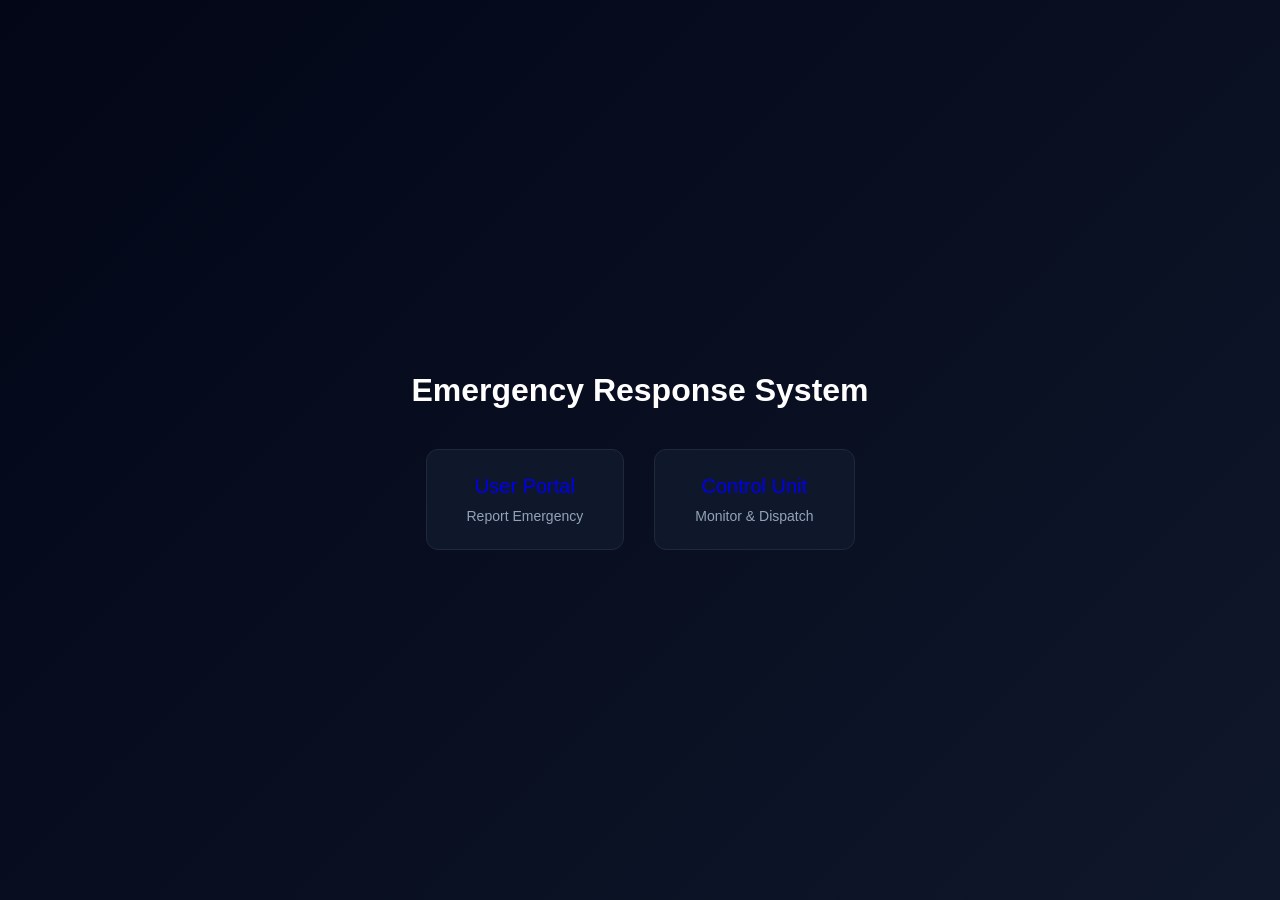
<file: templates/landing.html>
<!DOCTYPE html>
<html>
<head>
    <title>Emergency System</title>

    <style>
        body {
            margin: 0;
            font-family: 'Segoe UI', sans-serif;
            background: linear-gradient(135deg, #020617, #0f172a);
            color: white;
            display: flex;
            justify-content: center;
            align-items: center;
            height: 100vh;
            flex-direction: column;
        }

        h1 {
            margin-bottom: 40px;
            font-size: 32px;
        }

        .buttons {
            display: flex;
            gap: 30px;
        }

        a {
            text-decoration: none;
        }

        .card {
            padding: 25px 40px;
            border-radius: 12px;
            background: #0f172a;
            border: 1px solid #1e293b;
            cursor: pointer;
            transition: 0.3s;
            text-align: center;
        }

        .card:hover {
            transform: scale(1.05);
            border-color: #38bdf8;
        }

        .title {
            font-size: 20px;
            margin-bottom: 10px;
        }

        .desc {
            font-size: 14px;
            color: #94a3b8;
        }
    </style>
</head>

<body>

<h1>Emergency Response System</h1>

<div class="buttons">

    <a href="/user">
        <div class="card">
            <div class="title">User Portal</div>
            <div class="desc">Report Emergency</div>
        </div>
    </a>

    <a href="/control">
        <div class="card">
            <div class="title">Control Unit</div>
            <div class="desc">Monitor & Dispatch</div>
        </div>
    </a>

</div>

</body>
</html>
</file>
